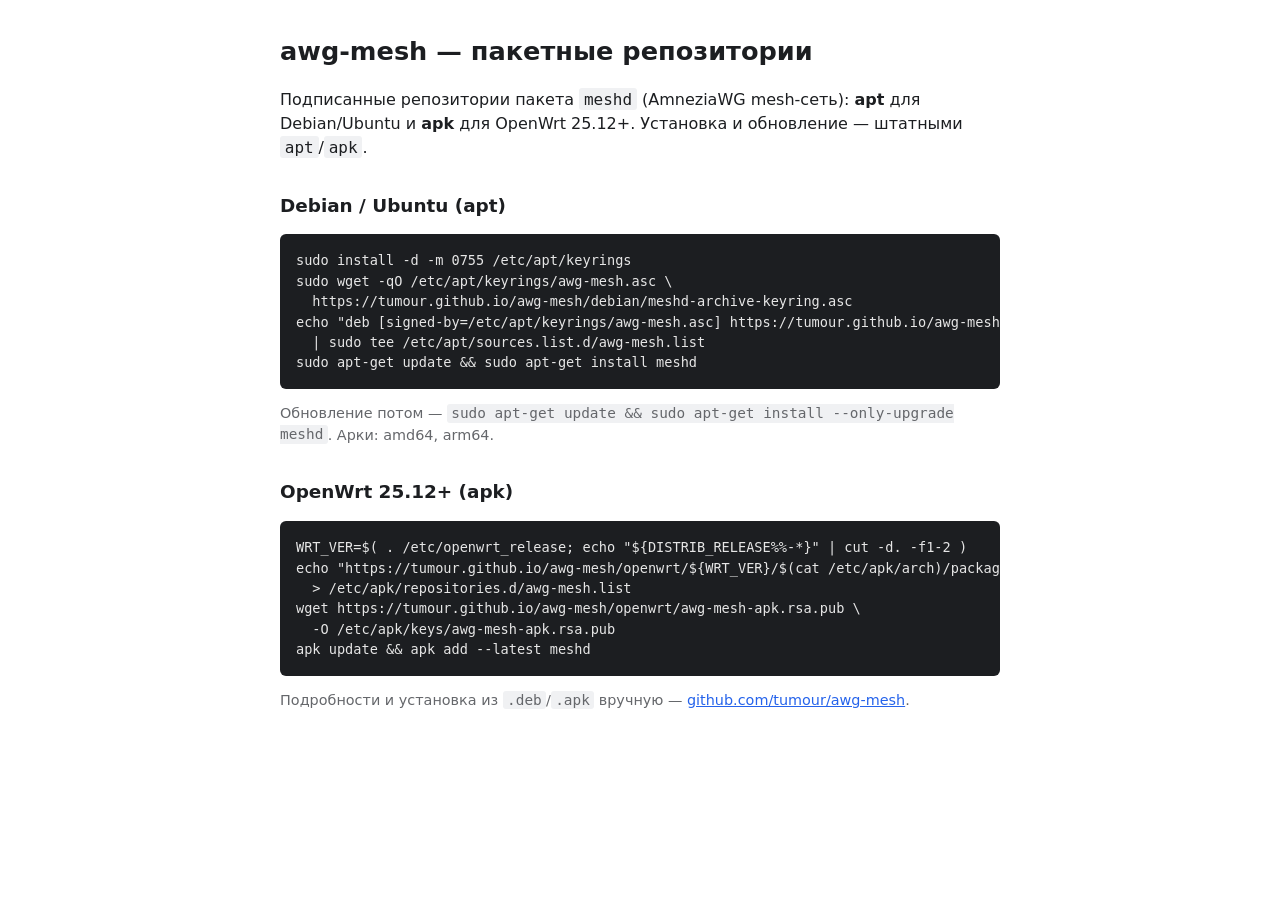
<file: deploy/openwrt/feed-index.html>
<!DOCTYPE html>
<html lang="ru">
<head>
<meta charset="utf-8">
<meta name="viewport" content="width=device-width, initial-scale=1">
<title>awg-mesh — пакетные репозитории</title>
<style>
  body { font: 16px/1.5 -apple-system, system-ui, sans-serif; max-width: 720px;
         margin: 2rem auto; padding: 0 1rem; color: #1c1e21; }
  h1 { font-size: 1.6rem; } h2 { font-size: 1.15rem; margin-top: 2rem; }
  code { background: #f0f1f3; padding: .1em .3em; border-radius: 3px; }
  pre { background: #1c1e21; color: #e6e6e6; padding: 1rem; border-radius: 6px;
        overflow-x: auto; font-size: .85rem; }
  a { color: #2563eb; } .muted { color: #65676b; font-size: .9rem; }
</style>
</head>
<body>
<h1>awg-mesh — пакетные репозитории</h1>
<p>Подписанные репозитории пакета <code>meshd</code> (AmneziaWG mesh-сеть):
<strong>apt</strong> для Debian/Ubuntu и <strong>apk</strong> для OpenWrt&nbsp;25.12+.
Установка и обновление — штатными <code>apt</code>/<code>apk</code>.</p>

<h2>Debian / Ubuntu (apt)</h2>
<pre>sudo install -d -m 0755 /etc/apt/keyrings
sudo wget -qO /etc/apt/keyrings/awg-mesh.asc \
  https://tumour.github.io/awg-mesh/debian/meshd-archive-keyring.asc
echo "deb [signed-by=/etc/apt/keyrings/awg-mesh.asc] https://tumour.github.io/awg-mesh/debian stable main" \
  | sudo tee /etc/apt/sources.list.d/awg-mesh.list
sudo apt-get update &amp;&amp; sudo apt-get install meshd</pre>
<p class="muted">Обновление потом — <code>sudo apt-get update &amp;&amp; sudo apt-get install --only-upgrade meshd</code>.
Арки: amd64, arm64.</p>

<h2>OpenWrt 25.12+ (apk)</h2>
<pre>WRT_VER=$( . /etc/openwrt_release; echo "${DISTRIB_RELEASE%%-*}" | cut -d. -f1-2 )
echo "https://tumour.github.io/awg-mesh/openwrt/${WRT_VER}/$(cat /etc/apk/arch)/packages.adb" \
  &gt; /etc/apk/repositories.d/awg-mesh.list
wget https://tumour.github.io/awg-mesh/openwrt/awg-mesh-apk.rsa.pub \
  -O /etc/apk/keys/awg-mesh-apk.rsa.pub
apk update &amp;&amp; apk add --latest meshd</pre>

<p class="muted">Подробности и установка из <code>.deb</code>/<code>.apk</code> вручную —
<a href="https://github.com/tumour/awg-mesh">github.com/tumour/awg-mesh</a>.</p>
</body>
</html>
</file>
